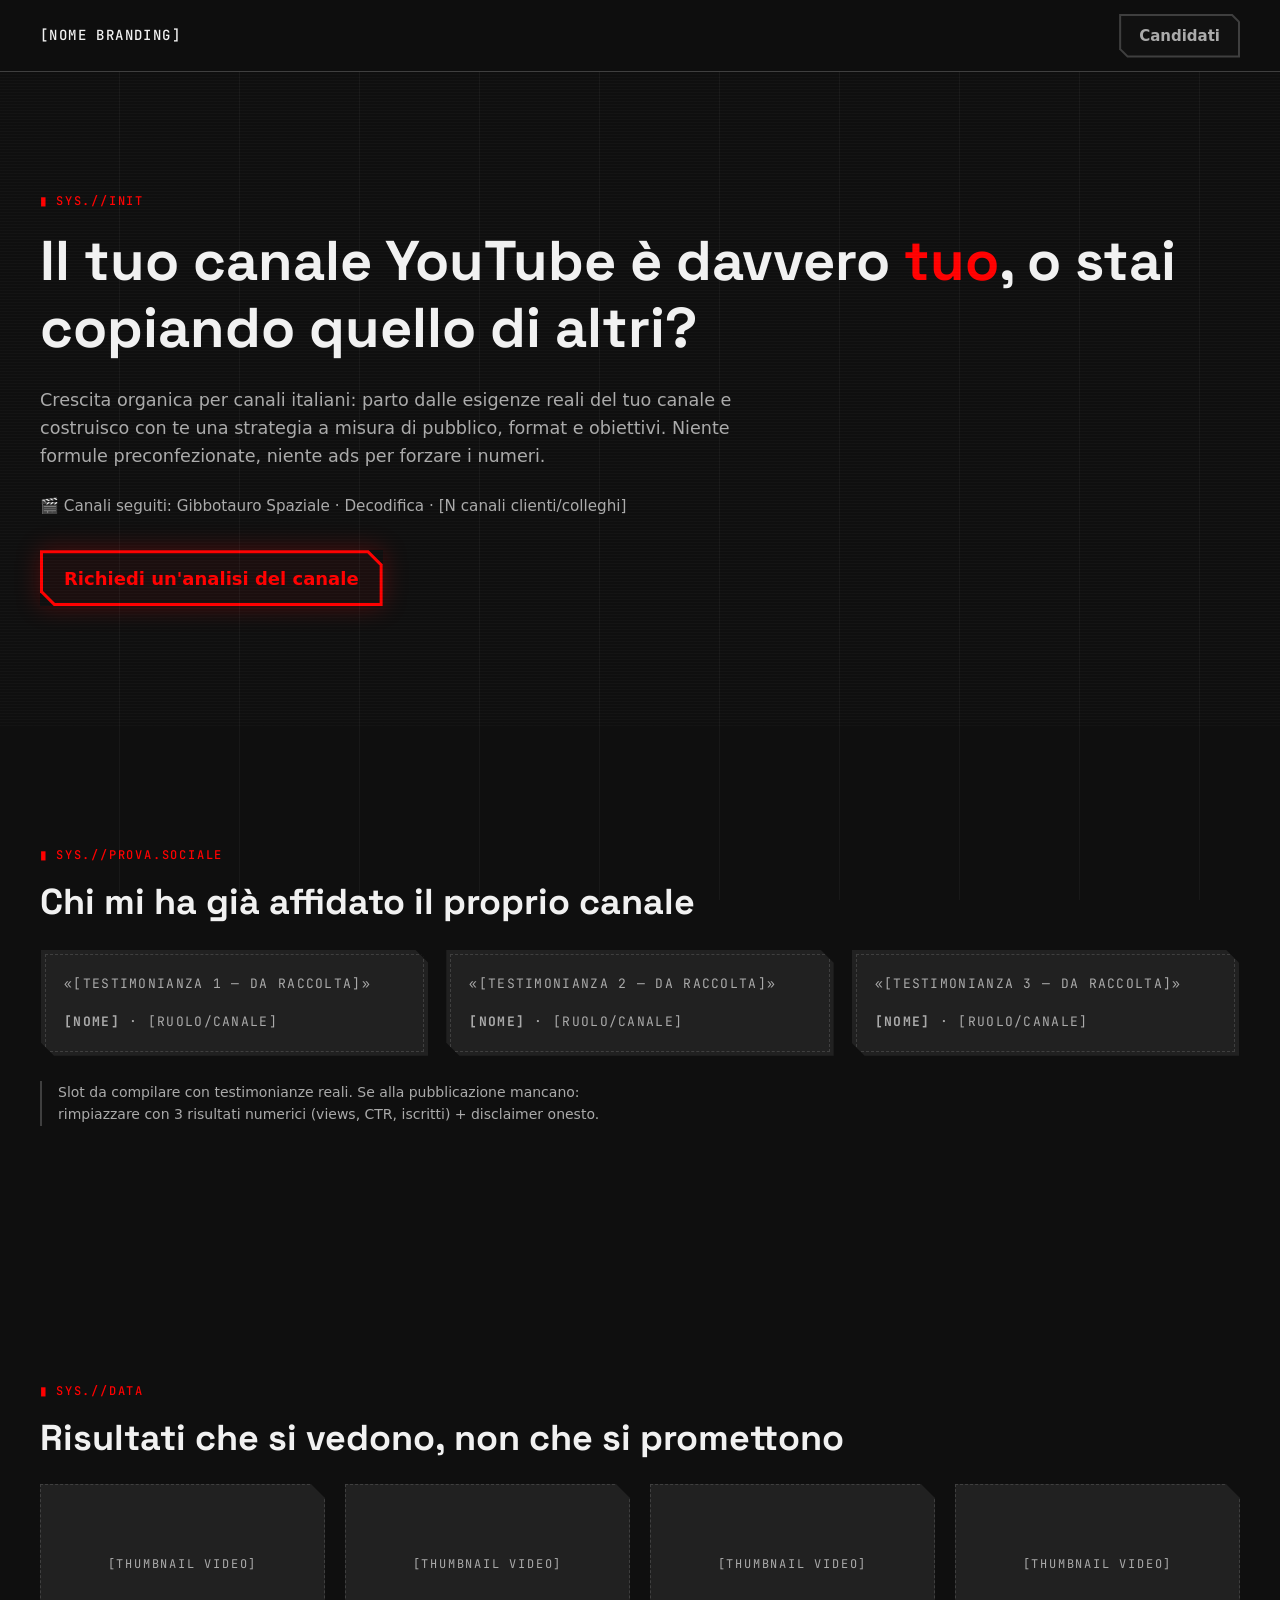
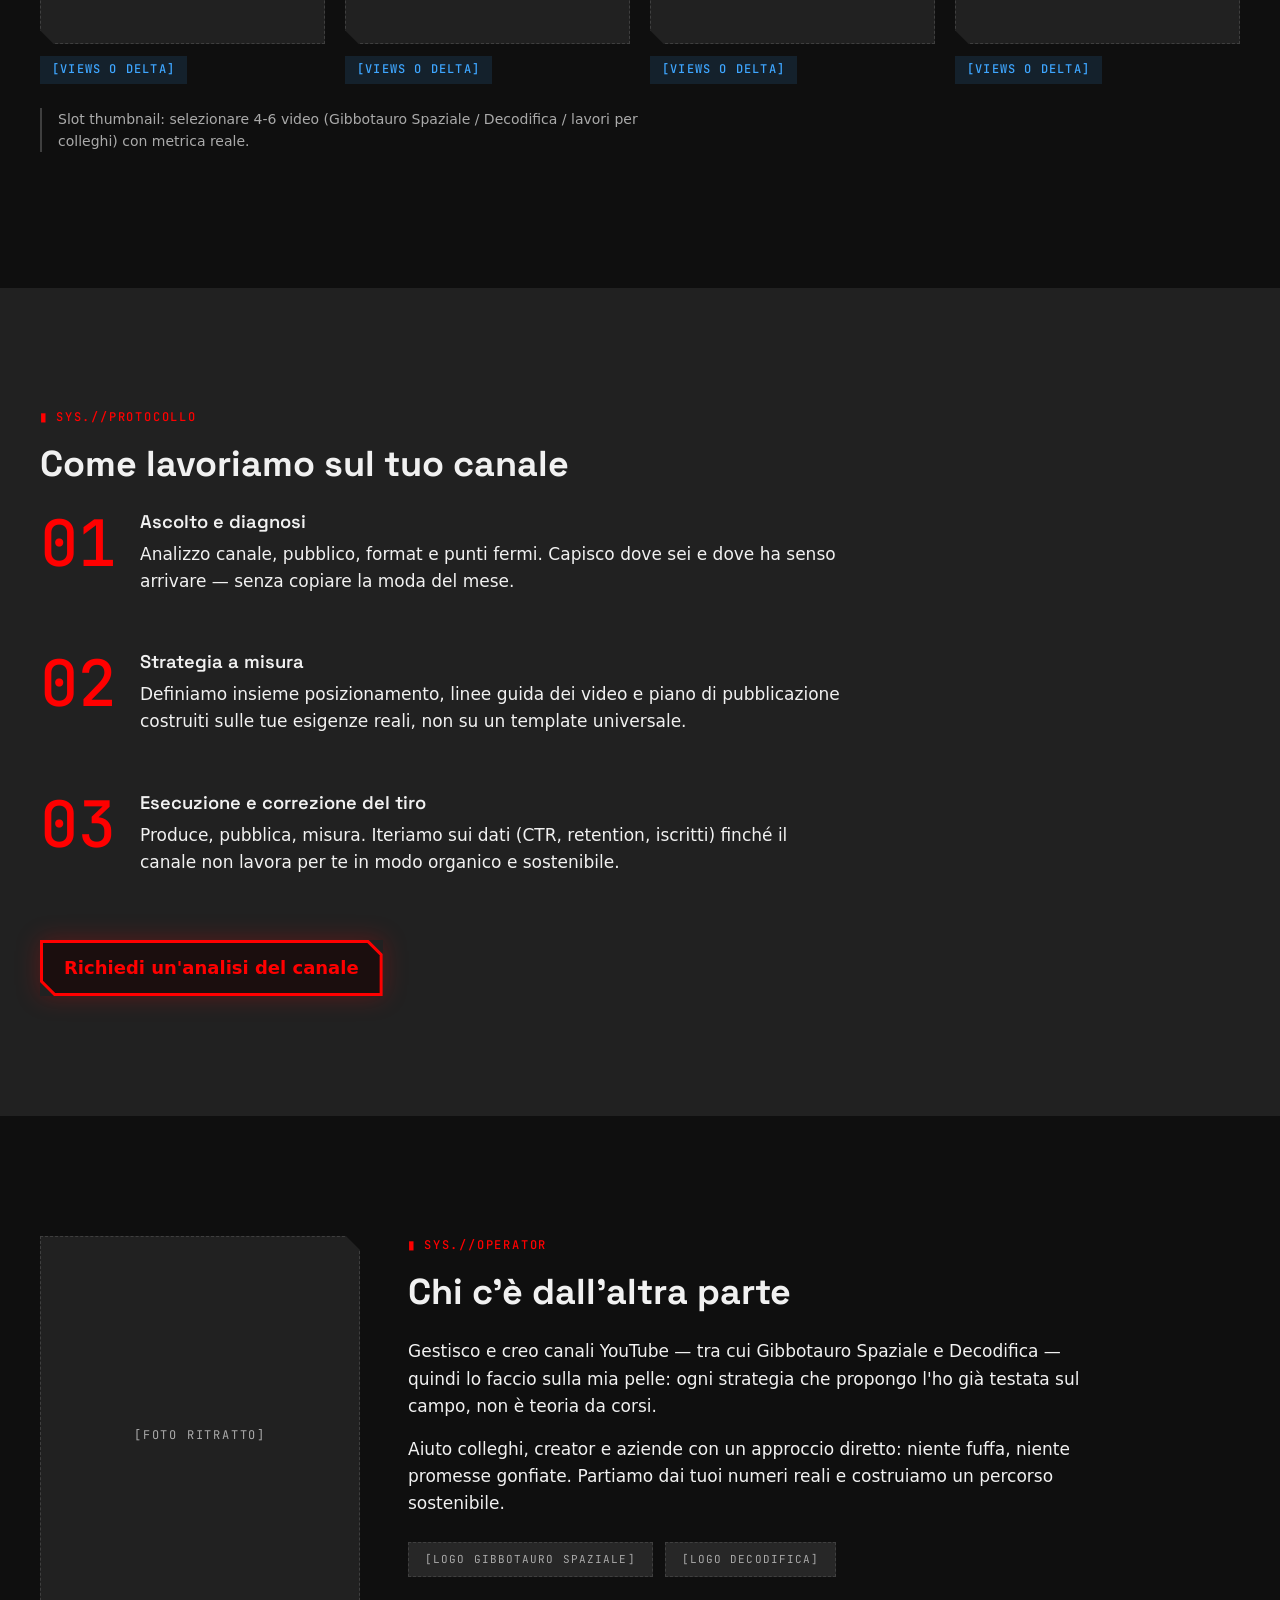
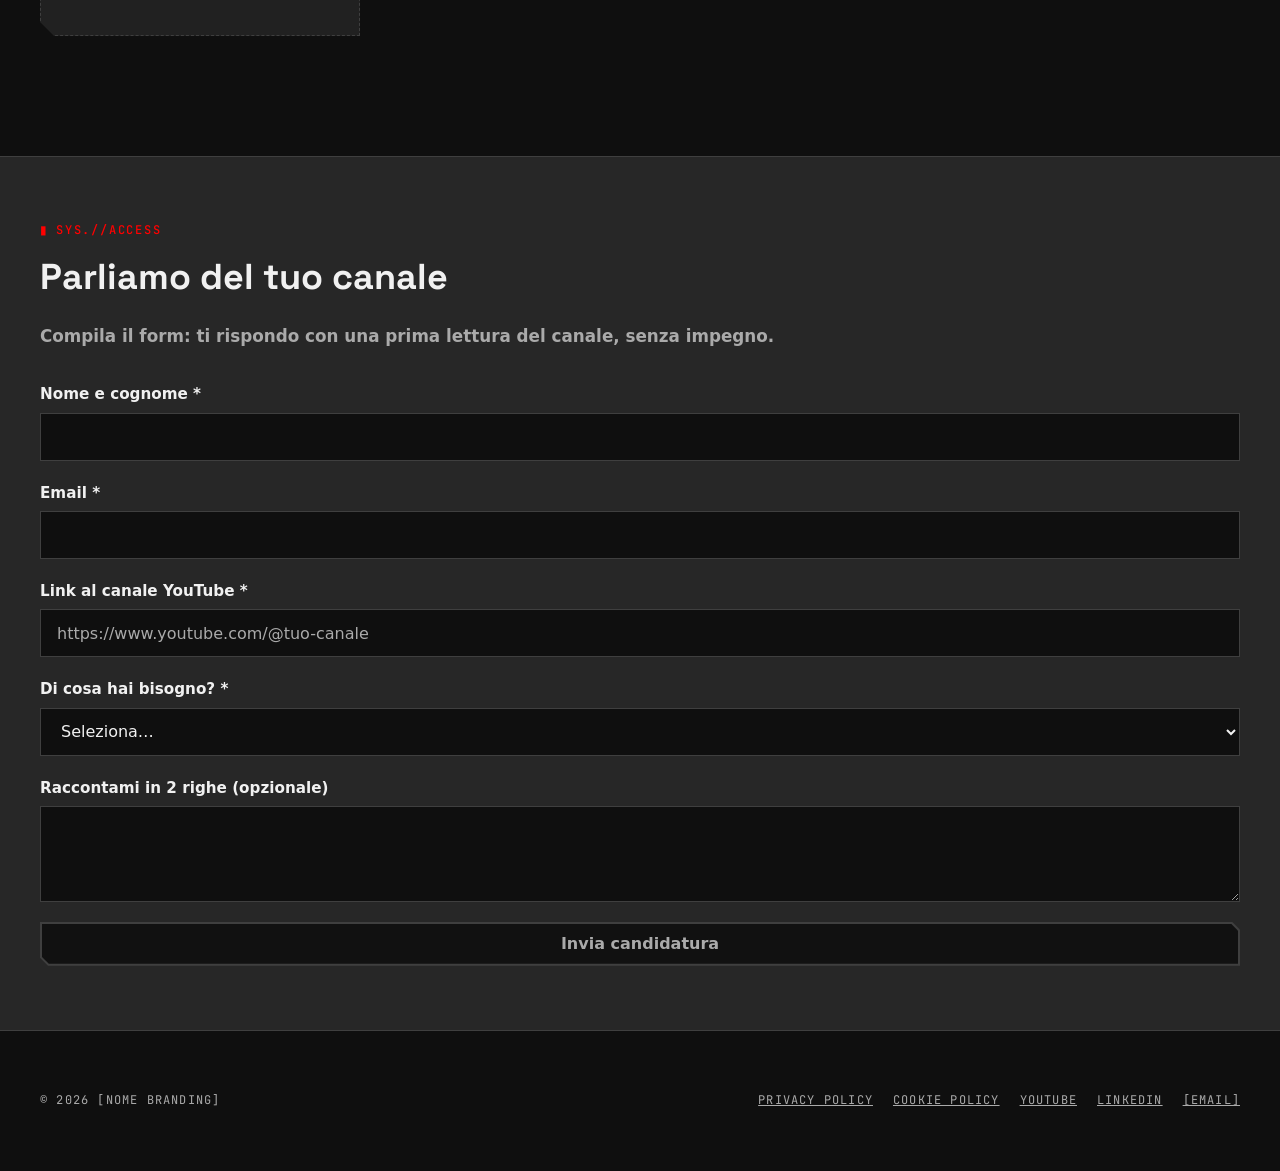
<file: index.html>
<!DOCTYPE html>
<html lang="it">
<head>
  <meta charset="UTF-8">
  <meta name="viewport" content="width=device-width, initial-scale=1">
  <title>Consulenza YouTube — Crescita organica a misura di canale</title>
  <meta name="description" content="Crescita organica per canali italiani: analisi del canale, strategia a misura e ottimizzazione basata sui dati. Niente formule preconfezionate, niente ads.">
  <meta property="og:title" content="Consulenza YouTube — Crescita organica a misura di canale">
  <meta property="og:description" content="Crescita organica per canali italiani: analisi del canale, strategia a misura e ottimizzazione basata sui dati.">
  <meta property="og:type" content="website">
  <meta property="og:locale" content="it_IT">
  <meta name="theme-color" content="#0F0F0F">

  <link rel="preconnect" href="https://fonts.googleapis.com">
  <link rel="preconnect" href="https://fonts.gstatic.com" crossorigin>
  <link href="https://fonts.googleapis.com/css2?family=JetBrains+Mono:wght@400;500&family=Space+Grotesk:wght@600;700&display=swap" rel="stylesheet">
  <link rel="stylesheet" href="css/style.css">
</head>
<body>
  <div class="grid-overlay" aria-hidden="true"></div>
  <a class="skip-link" href="#main">Vai al contenuto</a>

  <header class="site-header" id="site-header">
    <div class="container header-inner">
      <a class="logo" href="#">[NOME BRANDING]</a>
      <span class="btn-shell btn-shell--pill"><span class="btn-wrap"><a class="btn btn-pill" href="#candidati">Candidati</a></span></span>
    </div>
  </header>

  <main id="main">
    <!-- 1. Hero -->
    <section class="hero" aria-labelledby="hero-title">
      <div class="container">
        <p class="kicker" aria-hidden="true"><span class="kicker-tick">▮</span>SYS.//INIT</p>
        <h1 id="hero-title" data-text="Il tuo canale YouTube è davvero tuo, o stai copiando quello di altri?">Il tuo canale YouTube è davvero <em>tuo</em>, o stai copiando quello di altri?</h1>
        <p class="hero-sub">Crescita organica per canali italiani: parto dalle esigenze reali del tuo canale e costruisco con te una strategia a misura di pubblico, format e obiettivi. Niente formule preconfezionate, niente ads per forzare i numeri.</p>
        <p class="micro-proof">🎬 Canali seguiti: Gibbotauro Spaziale · Decodifica · [N canali clienti/colleghi]</p>
        <div class="hero-actions">
          <span class="btn-shell"><span class="btn-wrap"><a class="btn btn-primary" href="#candidati">Richiedi un'analisi del canale</a></span></span>
        </div>
        <!-- CTA secondaria (opzionale): link a video dimostrativo — da inserire quando il video è pronto
        <a class="link-secondary" href="#" target="_blank" rel="noopener">Guarda un video dimostrativo</a>
        -->
      </div>
    </section>

    <!-- 2. Prova sociale -->
    <section class="section testimonials" aria-labelledby="testimonials-title">
      <div class="container">
        <p class="kicker" aria-hidden="true"><span class="kicker-tick">▮</span>SYS.//PROVA.SOCIALE</p>
        <h2 id="testimonials-title">Chi mi ha già affidato il proprio canale</h2>
        <div class="grid grid-3">
          <figure class="card card-placeholder">
            <blockquote>«[TESTIMONIANZA 1 — da raccolta]»</blockquote>
            <figcaption><strong>[nome]</strong> · [ruolo/canale]</figcaption>
          </figure>
          <figure class="card card-placeholder">
            <blockquote>«[TESTIMONIANZA 2 — da raccolta]»</blockquote>
            <figcaption><strong>[nome]</strong> · [ruolo/canale]</figcaption>
          </figure>
          <figure class="card card-placeholder">
            <blockquote>«[TESTIMONIANZA 3 — da raccolta]»</blockquote>
            <figcaption><strong>[nome]</strong> · [ruolo/canale]</figcaption>
          </figure>
        </div>
        <p class="placeholder-note">Slot da compilare con testimonianze reali. Se alla pubblicazione mancano: rimpiazzare con 3 risultati numerici (views, CTR, iscritti) + disclaimer onesto.</p>
      </div>
    </section>

    <!-- 3. Video proof -->
    <section class="section videos" aria-labelledby="videos-title">
      <div class="container">
        <p class="kicker" aria-hidden="true"><span class="kicker-tick">▮</span>SYS.//DATA</p>
        <h2 id="videos-title">Risultati che si vedono, non che si promettono</h2>
        <div class="grid grid-videos">
          <figure class="video-slot">
            <div class="video-thumb">[thumbnail video]</div>
            <figcaption class="video-metric">[views o delta]</figcaption>
          </figure>
          <figure class="video-slot">
            <div class="video-thumb">[thumbnail video]</div>
            <figcaption class="video-metric">[views o delta]</figcaption>
          </figure>
          <figure class="video-slot">
            <div class="video-thumb">[thumbnail video]</div>
            <figcaption class="video-metric">[views o delta]</figcaption>
          </figure>
          <figure class="video-slot">
            <div class="video-thumb">[thumbnail video]</div>
            <figcaption class="video-metric">[views o delta]</figcaption>
          </figure>
        </div>
        <!-- Quando i video sono pronti, ogni slot diventa:
        <a class="video-slot" href="https://www.youtube.com/watch?v=VIDEO_ID" target="_blank" rel="noopener">
          <img src="https://img.youtube.com/vi/VIDEO_ID/mqdefault.jpg" alt="" width="320" height="180" loading="lazy">
          <span class="video-metric">+340% views vs media canale</span>
        </a>
        -->
        <p class="placeholder-note">Slot thumbnail: selezionare 4-6 video (Gibbotauro Spaziale / Decodifica / lavori per colleghi) con metrica reale.</p>
      </div>
    </section>

    <!-- 4. Metodo -->
    <section class="section method" aria-labelledby="method-title">
      <div class="container container-narrow">
        <p class="kicker" aria-hidden="true"><span class="kicker-tick">▮</span>SYS.//PROTOCOLLO</p>
        <h2 id="method-title">Come lavoriamo sul tuo canale</h2>
        <ol class="steps">
          <li class="step">
            <span class="step-num" aria-hidden="true">01</span>
            <div>
              <h3>Ascolto e diagnosi</h3>
              <p>Analizzo canale, pubblico, format e punti fermi. Capisco dove sei e dove ha senso arrivare — senza copiare la moda del mese.</p>
            </div>
          </li>
          <li class="step">
            <span class="step-num" aria-hidden="true">02</span>
            <div>
              <h3>Strategia a misura</h3>
              <p>Definiamo insieme posizionamento, linee guida dei video e piano di pubblicazione costruiti sulle tue esigenze reali, non su un template universale.</p>
            </div>
          </li>
          <li class="step">
            <span class="step-num" aria-hidden="true">03</span>
            <div>
              <h3>Esecuzione e correzione del tiro</h3>
              <p>Produce, pubblica, misura. Iteriamo sui dati (CTR, retention, iscritti) finché il canale non lavora per te in modo organico e sostenibile.</p>
            </div>
          </li>
        </ol>
        <div class="method-cta">
          <span class="btn-shell"><span class="btn-wrap"><a class="btn btn-primary" href="#candidati">Richiedi un'analisi del canale</a></span></span>
        </div>
      </div>
    </section>

    <!-- 5. Chi sono -->
    <section class="section about" aria-labelledby="about-title">
      <div class="container about-grid">
        <div class="about-photo" role="img" aria-label="Foto ritratto — placeholder">[foto ritratto]</div>
        <div class="about-body">
          <p class="kicker" aria-hidden="true"><span class="kicker-tick">▮</span>SYS.//OPERATOR</p>
          <h2 id="about-title">Chi c'è dall'altra parte</h2>
          <p>Gestisco e creo canali YouTube — tra cui Gibbotauro Spaziale e Decodifica — quindi lo faccio sulla mia pelle: ogni strategia che propongo l'ho già testata sul campo, non è teoria da corsi.</p>
          <p>Aiuto colleghi, creator e aziende con un approccio diretto: niente fuffa, niente promesse gonfiate. Partiamo dai tuoi numeri reali e costruiamo un percorso sostenibile.</p>
          <div class="channel-logos">
            <span class="channel-pill">[logo Gibbotauro Spaziale]</span>
            <span class="channel-pill">[logo Decodifica]</span>
          </div>
        </div>
      </div>
    </section>

    <!-- 6. CTA / form candidatura -->
    <section class="cta-block" id="candidati" aria-labelledby="cta-title">
      <div class="container container-narrow">
        <p class="kicker" aria-hidden="true"><span class="kicker-tick">▮</span>SYS.//ACCESS</p>
        <h2 id="cta-title">Parliamo del tuo canale</h2>
        <p class="cta-sub">Compila il form: ti rispondo con una prima lettura del canale, senza impegno.</p>

        <!-- Endpoint: configurare action per Web3Forms (o Formspree) prima della pubblicazione.
             Esempio Web3Forms: action="https://api.web3forms.com/submit" + hidden access_key -->
        <form id="candidatura-form" class="cta-form" action="" method="POST" novalidate>
          <!-- Honeypot anti-spam: nascosto agli utenti reali -->
          <div class="hp-field" aria-hidden="true">
            <label for="website">Non compilare questo campo</label>
            <input type="text" id="website" name="website" tabindex="-1" autocomplete="off">
          </div>

          <div class="field">
            <label for="nome">Nome e cognome *</label>
            <input type="text" id="nome" name="nome" required autocomplete="name" aria-describedby="nome-error">
            <p class="field-error" id="nome-error" hidden></p>
          </div>

          <div class="field">
            <label for="email">Email *</label>
            <input type="email" id="email" name="email" required autocomplete="email" aria-describedby="email-error">
            <p class="field-error" id="email-error" hidden></p>
          </div>

          <div class="field">
            <label for="canale">Link al canale YouTube *</label>
            <input type="url" id="canale" name="canale" required placeholder="https://www.youtube.com/@tuo-canale" aria-describedby="canale-error">
            <p class="field-error" id="canale-error" hidden></p>
          </div>

          <div class="field">
            <label for="bisogno">Di cosa hai bisogno? *</label>
            <select id="bisogno" name="bisogno" required aria-describedby="bisogno-error">
              <option value="">Seleziona…</option>
              <option value="crescita-iscritti">Crescita iscritti</option>
              <option value="strategia-format">Strategia format</option>
              <option value="ottimizzazione-video">Ottimizzazione video</option>
              <option value="altro">Altro</option>
            </select>
            <p class="field-error" id="bisogno-error" hidden></p>
          </div>

          <div class="field">
            <label for="messaggio">Raccontami in 2 righe (opzionale)</label>
            <textarea id="messaggio" name="messaggio" rows="3"></textarea>
          </div>

          <span class="btn-shell btn-shell--submit"><span class="btn-wrap"><button type="submit" class="btn btn-submit">Invia candidatura</button></span></span>
        </form>

        <p class="form-success" id="form-success" hidden role="status">✅ Candidatura inviata! Ti rispondo al più presto con una prima lettura del canale.</p>
      </div>
    </section>
  </main>

  <footer class="site-footer">
    <div class="container footer-inner">
      <p>© 2026 [NOME BRANDING]</p>
      <nav class="footer-nav" aria-label="Link utili">
        <a href="#">Privacy Policy</a>
        <a href="#">Cookie Policy</a>
        <a href="#" rel="noopener">YouTube</a>
        <a href="#" rel="noopener">LinkedIn</a>
        <a href="mailto:">[email]</a>
      </nav>
    </div>
  </footer>

  <script src="js/main.js" defer></script>
</body>
</html>
</file>
<file: css/style.css>
/* ===== Backstage — cyberpunk dark landing v2 (YouTube theme) ===== */

:root {
  --bg: #0F0F0F;
  --surface: #272727;
  --surface-alt: #212121;
  --hairline: #3F3F3F;
  --text: #F1F1F1;
  --text-muted: #AAAAAA;
  --accent: #FF0000;
  --accent-hover: #FF4E45;
  --link: #3EA6FF;
  --error: #FF736C;
  --font-display: "Space Grotesk", system-ui, -apple-system, "Segoe UI", sans-serif;
  --font-body: system-ui, -apple-system, "Segoe UI", Roboto, sans-serif;
  --font-mono: "JetBrains Mono", ui-monospace, "Cascadia Code", monospace;
  --space: 8px;
  --cut: 14px; /* angolo tagliato */
}

*, *::before, *::after { box-sizing: border-box; }

html {
  scroll-behavior: smooth;
  scroll-padding-top: 88px; /* header height + gap */
}

body {
  margin: 0;
  font-family: var(--font-body);
  font-size: 17px;
  line-height: 1.6;
  color: var(--text);
  background: var(--bg);
  -webkit-font-smoothing: antialiased;
}

img { max-width: 100%; height: auto; display: block; }

h1, h2, h3 {
  font-family: var(--font-display);
  line-height: 1.2;
  margin: 0 0 calc(var(--space) * 3);
}

h1 {
  font-size: clamp(2rem, 5vw, 3.5rem);
  font-weight: 700;
}

h1 em {
  font-style: normal;
  color: var(--accent);
}

h2 {
  font-size: clamp(1.5rem, 3vw, 2.25rem);
  font-weight: 700;
}

h3 {
  font-size: 1.15rem;
  font-weight: 600;
  margin-bottom: var(--space);
}

p { margin: 0 0 calc(var(--space) * 2); max-width: 65ch; }

a { color: var(--link); }
a:hover { text-decoration-thickness: 2px; }

:focus-visible {
  outline: 2px solid var(--link);
  outline-offset: 2px;
}

.skip-link {
  position: absolute;
  left: -9999px;
  top: 0;
  background: var(--link);
  color: var(--bg);
  padding: calc(var(--space) * 1.5) calc(var(--space) * 2);
  z-index: 100;
  font-weight: 600;
}
.skip-link:focus {
  left: var(--space);
  top: var(--space);
}

/* ===== Griglia verticale (overlay) ===== */

.grid-overlay {
  position: fixed;
  inset: 0;
  z-index: 5;
  pointer-events: none;
  background-image: repeating-linear-gradient(
    90deg,
    transparent 0 calc(120px - 1px),
    rgba(255, 255, 255, 0.04) calc(120px - 1px) 120px
  );
}

/* ===== Layout ===== */

.container {
  width: min(100% - calc(var(--space) * 4), 1120px);
  margin-inline: auto;
}

.container-narrow {
  width: min(100% - calc(var(--space) * 4), 720px);
}

.section { padding: calc(var(--space) * 8) 0; } /* 64px mobile */

/* ===== Header ===== */

.site-header {
  position: sticky;
  top: 0;
  z-index: 50;
  height: 56px;
  background: rgba(15, 15, 15, 0.85);
  backdrop-filter: blur(12px);
  -webkit-backdrop-filter: blur(12px);
  border-bottom: 1px solid var(--hairline);
  transition: box-shadow 0.2s ease;
}

.site-header.is-scrolled {
  box-shadow: 0 4px 16px rgba(0, 0, 0, 0.35);
}

.header-inner {
  display: flex;
  align-items: center;
  justify-content: space-between;
  height: 100%;
}

.logo {
  font-family: var(--font-mono);
  font-weight: 500;
  font-size: 0.875rem;
  text-transform: uppercase;
  letter-spacing: 0.1em;
  color: var(--text);
  text-decoration: none;
}

/* ===== Kicker HUD ===== */

.kicker {
  display: flex;
  align-items: center;
  gap: 0.6em;
  margin: 0 0 calc(var(--space) * 2);
  font-family: var(--font-mono);
  font-size: 0.75rem; /* 12px */
  font-weight: 500;
  text-transform: uppercase;
  letter-spacing: 0.15em;
  color: var(--accent);
}

/* ===== Buttons ===== */

/* Corner cut + outline, spec ux-designer (fix v3.5 = geometria card + testo sopra).
   Una box-shadow inset segue SOLO i lati del rettangolo: sulla diagonale del
   taglio il bordo scompare (v3.1). Anche "esagono rientrato + cut ridotto"
   NON funziona: le diagonali interno/esterno COINCIDONO e il delta è zero
   (v3.2). Geometria GIUSTA = quella delle card: lo strato interno è rientrato
   sul BOX (inset: var(--bt)) con taglio ridotto di var(--bt) → il delta col
   bordo esterno segue anche le diagonali (v3.3).
   Correz. v3.4: a 45° la distanza tra le due diagonali parallele è bt/√2 (~0.71×),
   quindi il bordo al taglio usciva più sottile dei lati. Il CUT INTERNO usa
   la variabile --ci = cut - bt·(2-√2): la diagonale interna è ora arretrata
   PERPENDICOLARMENTE di bt esatto → spessore uniforme bt su ogni lato.
   Stack (ogni layer clippato tranne il .btn-shell):
   - .btn-shell    (flex, NON clippato) → glow pre/hover + focus ring
   - .btn-wrap     (hexagon pieno, bg = colore bordo) → strato BORDO: unica
     superficie che tocca il bordo esterno → forma la linea di 2-3px
   - .btn          (in flow, bg trasparente) → dimensiona wrap e shell;
     clip-path = hexagon interno card (ereditato dai pseudoelementi)
   - .btn::before  (absolute, inset var(--bt), clip-path inherit) → BASE
     opaca: il "volto" del bottone, blocca il colore del bordo al centro
     (senza base opaca il bordo "sanguina", bug v3.0)
   - .btn::after   (absolute, inset var(--bt), clip-path inherit) → FILL
     semitrasparente (idle transparent → hover/active) sopra la base
   - testo .btn    (inline content)
   Strato testo SOPRA base/fill (fix v3.5): il testo inline si dipinge PRIMA
   dei discendenti posizionati → senza z-index la base opaca lo coprirebbe.
   I pseudoelementi sono quindi z-index:-1 (strato negativo, sotto il testo)
   e .btn-shell porta isolation:isolate così il negativo resta dentro
   l'unità del bottone (sopra gli sfondi delle sezioni, sotto bordo e testo)
   anche quando .btn-wrap su :active crea un proprio stacking context.
   Idle: fill trasparente → "solo outline". Hover: fill + bordo schiarito. */
.btn-shell {
  display: inline-flex;
  isolation: isolate; /* confina lo strato z-index:-1 dei pseudo entro il bottone */
  --cut: 14px;              /* corner cut CTA */
  --bt: 3px;                /* spessore outline CTA */
  --ci: calc(var(--cut) - calc(var(--bt) * 0.586)); /* cut interno: compensa il 45° (2-√2): spessore diagonale = spessore lati */
  /* palette CTA primaria */
  --btn-border: #FF0000;
  --btn-border-hover: #FF4E45;
  --btn-text: #FF0000;
  --btn-text-hover: #FF4E45;
  --btn-bg: rgba(15, 15, 15, 0.95); /* base quasi opaca: blocca il colore del bordo */
  --btn-fill: rgba(255, 0, 0, 0.15);
  --btn-fill-active: rgba(255, 0, 0, 0.22);
  --btn-glow-idle: 0 0 24px rgba(255, 0, 0, 0.25); /* glow pre-hover: ombra, NON riempimento */
  --btn-glow-hover: 0 0 32px rgba(255, 0, 0, 0.40);
  min-width: 320px;
  box-shadow: var(--btn-glow-idle);
  transition: box-shadow 180ms ease-out;
}
.btn-shell:hover { box-shadow: var(--btn-glow-hover); }

/* Focus ring sul wrapper NON clippato -> resta visibile nonostante il clip-path */
.btn-shell:has(:focus-visible) {
  outline: 2px solid var(--link);
  outline-offset: 3px;
}
/* Sul .btn interno il ring verrebbe tagliato dal clip: si sopprime, il ring è sul .btn-shell */
.btn-wrap > .btn:focus,
.btn-wrap > .btn:focus-visible { outline: none; }

.btn-shell:active > .btn-wrap { transform: scale(0.98); }

/* Varianti: pill header ("Candidati") + submit form → cut 8px, outline 2px, grigio */
.btn-shell--pill,
.btn-shell--submit {
  --cut: 8px;
  --bt: 2px;
  --btn-border: #3F3F3F;
  --btn-border-hover: #F1F1F1;
  --btn-text: #AAAAAA;
  --btn-text-hover: #F1F1F1;
  --btn-fill: rgba(241, 241, 241, 0.08);
  --btn-fill-active: rgba(241, 241, 241, 0.14);
  --btn-glow-idle: none;
  --btn-glow-hover: none;
  min-width: 0; /* il 320px base è solo per la CTA primaria */
}
.btn-shell--submit { width: 100%; }

/* Strato BORDO: hexagon pieno col colore bordo → unica superficie che arriva
   al bordo esterno; il delta col .btn::before rientrato forma la linea che
   segue ANCHE le diagonali del taglio (geometria card) */
.btn-wrap {
  display: flex;
  flex: 1;
  background: var(--btn-border);
  clip-path: polygon(0 0, calc(100% - var(--cut)) 0, 100% var(--cut), 100% 100%, var(--cut) 100%, 0 calc(100% - var(--cut)));
  transition: background-color 180ms ease-out, transform 180ms ease-out;
}
.btn-shell:hover > .btn-wrap { background: var(--btn-border-hover); }

/* Bottone: in flow (dimensiona wrap/shell), trasparente; gestisce layout,
   focus e colore del testo. Il clip-path è l'hexagon interno con cut --ci
   (spessore diagonale uniforme ai lati): viene ereditato dai pseudoelementi. */
.btn-wrap > .btn {
  position: relative;
  display: inline-flex;
  flex: 1;
  align-items: center;
  justify-content: center;
  min-height: 56px;
  padding: 0 calc(var(--space) * 3);
  font-family: var(--font-body);
  font-size: 1.125rem; /* 18px */
  font-weight: 700;
  line-height: 1.2;
  color: var(--btn-text);
  text-decoration: none;
  background-color: transparent;
  border: none;
  border-radius: 0;
  cursor: pointer;
  clip-path: polygon(0 0, calc(100% - var(--ci)) 0, 100% var(--ci), 100% 100%, var(--ci) 100%, 0 calc(100% - var(--ci)));
  transition: color 180ms ease-out;
}

/* BASE: volto opaco del bottone rientrato di --bt → il "delta" di bordo
   resta visibile su tutti i lati (incluso il taglio) e il colore del bordo
   non sanguina al centro. Strato negativo (z-index -1): sotto il testo inline. */
.btn-wrap > .btn::before {
  content: "";
  position: absolute;
  z-index: -1; /* sotto il testo inline (v3.5; isolation su .btn-shell) */
  inset: var(--bt);
  background: var(--btn-bg);
  clip-path: inherit; /* hexagon card del .btn */
}

/* FILL: semitrasparente sopra la base (idle trasparente → "solo outline";
   hover/active = traslucenza vera, bordo mai coperto) */
.btn-wrap > .btn::after {
  content: "";
  position: absolute;
  z-index: -1; /* sotto il testo inline (v3.5) */
  inset: var(--bt);
  background: transparent;
  clip-path: inherit;
  transition: background-color 180ms ease-out;
}
.btn-shell:hover > .btn-wrap > .btn::after { background: var(--btn-fill); }
.btn-wrap > .btn:active::after { background: var(--btn-fill-active); }

/* Hover: testo schiarito (il fill sta già sotto, nel ::after) */
.btn-shell:hover > .btn-wrap > .btn { color: var(--btn-text-hover); }

/* Pill + submit: font/height ridotti (spec identica al pill) */
.btn-shell--pill > .btn-wrap > .btn,
.btn-shell--submit > .btn-wrap > .btn {
  font-size: 0.9375rem; /* 15px */
  font-weight: 600;
  min-height: 44px;
  padding: 0 calc(var(--space) * 2.5);
}
.btn-shell--submit > .btn-wrap > .btn { font-size: 1rem; } /* 16px */

/* ===== Hero ===== */

.hero {
  position: relative;
  padding: calc(var(--space) * 8) 0; /* 64px mobile */
}

/* Scanlines */
.hero::after {
  content: "";
  position: absolute;
  inset: 0;
  pointer-events: none;
  background: repeating-linear-gradient(
    0deg,
    rgba(255, 255, 255, 0.02) 0 1px,
    transparent 1px 3px
  );
}

.hero-sub {
  font-size: 1.1rem;
  color: var(--text-muted);
  margin-bottom: calc(var(--space) * 3);
}

.micro-proof {
  font-size: 0.95rem;
  color: var(--text-muted);
  margin-bottom: calc(var(--space) * 4);
}

.hero-actions { display: flex; flex-wrap: wrap; gap: calc(var(--space) * 2); }

/* Glitch H1: solo desktop, solo se l'utente non chiede movimento ridotto */
@media (min-width: 1024px) and (prefers-reduced-motion: no-preference) {
  .hero h1 { position: relative; }

  .hero h1::before,
  .hero h1::after {
    content: attr(data-text);
    position: absolute;
    left: 0;
    top: 0;
    width: 100%;
    height: 100%;
    overflow: hidden;
    opacity: 0;
    pointer-events: none;
    color: var(--text);
  }

  .hero h1::before {
    text-shadow: 2px 0 var(--accent);
    animation: glitch-a 6s infinite;
  }

  .hero h1::after {
    text-shadow: -2px 0 var(--link);
    animation: glitch-b 6s infinite;
  }
}

@keyframes glitch-a {
  0%, 92%   { opacity: 0;    transform: translate(0, 0); }
  93%       { opacity: 0.85; transform: translate(-3px, 1px); }
  95%       { opacity: 0.85; transform: translate(2px, -1px); }
  96%, 100% { opacity: 0;    transform: translate(0, 0); }
}

@keyframes glitch-b {
  0%, 92%   { opacity: 0;    transform: translate(0, 0); }
  93%       { opacity: 0.85; transform: translate(3px, -1px); }
  95%       { opacity: 0.85; transform: translate(-2px, 1px); }
  96%, 100% { opacity: 0;    transform: translate(0, 0); }
}

/* ===== Grid & cards ===== */

.grid { display: grid; gap: calc(var(--space) * 2); }
.grid-3 { grid-template-columns: 1fr; }

.card {
  position: relative;
  margin: 0;
  padding: calc(var(--space) * 3);
  background: var(--hairline); /* ring = bordo 1px */
  clip-path: polygon(0 0, calc(100% - var(--cut)) 0, 100% var(--cut), 100% 100%, var(--cut) 100%, 0 calc(100% - var(--cut)));
}

.card::before {
  content: "";
  position: absolute;
  inset: 1px;
  z-index: 0;
  background: var(--surface);
  clip-path: polygon(0 0, calc(100% - calc(var(--cut) - 1px)) 0, 100% calc(var(--cut) - 1px), 100% 100%, calc(var(--cut) - 1px) 100%, 0 calc(100% - calc(var(--cut) - 1px)));
  transition: background-color 0.15s ease;
}

.card:hover::before { background: var(--surface-alt); }

.card > * { position: relative; z-index: 1; }

.card blockquote {
  margin: 0 0 calc(var(--space) * 2);
  font-weight: 600;
  font-size: 1.05rem;
}

.card figcaption {
  color: var(--text-muted);
  font-size: 0.9rem;
}

/* Placeholder: trattato come slot "da compilare" — senza ring, frame tratteggiato */
.card-placeholder { background: transparent; }
.card-placeholder::before { background: var(--surface-alt); }
.card-placeholder:hover::before { background: var(--surface-alt); }

.card-placeholder::after {
  content: "";
  position: absolute;
  inset: 5px;
  z-index: 1;
  border: 1px dashed var(--hairline);
  pointer-events: none;
}

.card-placeholder blockquote,
.card-placeholder figcaption {
  font-family: var(--font-mono);
  font-size: 0.8125rem; /* 13px */
  font-weight: 400;
  text-transform: uppercase;
  letter-spacing: 0.1em;
  color: var(--text-muted);
  line-height: 1.7;
}

.placeholder-note {
  margin-top: calc(var(--space) * 3);
  font-size: 0.875rem;
  color: var(--text-muted);
  border-left: 2px solid var(--hairline);
  padding-left: calc(var(--space) * 2);
  max-width: 70ch;
}

/* ===== Video slots ===== */

.grid-videos {
  grid-template-columns: 1fr;
  gap: calc(var(--space) * 2.5);
}

.video-slot { margin: 0; }

.video-thumb {
  aspect-ratio: 16 / 9;
  background: var(--surface-alt);
  border: 1px dashed var(--hairline);
  clip-path: polygon(0 0, calc(100% - var(--cut)) 0, 100% var(--cut), 100% 100%, var(--cut) 100%, 0 calc(100% - var(--cut)));
  display: flex;
  align-items: center;
  justify-content: center;
  font-family: var(--font-mono);
  font-size: 0.75rem; /* 12px */
  text-transform: uppercase;
  letter-spacing: 0.15em;
  color: var(--text-muted);
}

.video-metric {
  display: inline-block;
  margin-top: calc(var(--space) * 1.5);
  font-family: var(--font-mono);
  font-weight: 500;
  font-size: 0.75rem;
  text-transform: uppercase;
  letter-spacing: 0.1em;
  color: var(--link);
  background: rgba(62, 166, 255, 0.12);
  padding: 4px calc(var(--space) * 1.5);
  border-radius: 0;
}

/* ===== Metodo ===== */

.method { background: var(--surface-alt); }

.steps {
  list-style: none;
  margin: 0;
  padding: 0;
  display: flex;
  flex-direction: column;
  gap: calc(var(--space) * 5);
}

.step {
  display: flex;
  gap: calc(var(--space) * 3);
  align-items: flex-start;
}

.step-num {
  font-family: var(--font-mono);
  font-size: clamp(2.5rem, 5vw, 4rem);
  font-weight: 500;
  color: var(--accent);
  line-height: 1;
  flex-shrink: 0;
}

.method-cta { margin-top: calc(var(--space) * 6); }

/* ===== Chi sono ===== */

.about-grid {
  display: grid;
  gap: calc(var(--space) * 4);
}

.about-photo {
  aspect-ratio: 4 / 5;
  max-width: 320px;
  background: var(--surface-alt);
  border: 1px dashed var(--hairline);
  clip-path: polygon(0 0, calc(100% - var(--cut)) 0, 100% var(--cut), 100% 100%, var(--cut) 100%, 0 calc(100% - var(--cut)));
  display: flex;
  align-items: center;
  justify-content: center;
  font-family: var(--font-mono);
  font-size: 0.75rem;
  text-transform: uppercase;
  letter-spacing: 0.15em;
  color: var(--text-muted);
}

.channel-logos {
  display: flex;
  flex-wrap: wrap;
  gap: calc(var(--space) * 1.5);
  margin-top: calc(var(--space) * 3);
}

.channel-pill {
  background: var(--surface);
  color: var(--text-muted);
  font-family: var(--font-mono);
  font-size: 0.6875rem; /* 11px */
  text-transform: uppercase;
  letter-spacing: 0.1em;
  padding: calc(var(--space) * 1) calc(var(--space) * 2);
  border-radius: 0;
  border: 1px dashed var(--hairline);
}

/* ===== CTA block ===== */

.cta-block {
  background: var(--surface);
  border-top: 1px solid var(--hairline);
  padding: calc(var(--space) * 8) 0;
}

.cta-block h2 { color: var(--text); }

.cta-sub {
  font-size: 1.05rem;
  font-weight: 600;
  color: var(--text-muted);
  margin-bottom: calc(var(--space) * 4);
}

.cta-form {
  display: flex;
  flex-direction: column;
  gap: calc(var(--space) * 2.5);
}

.field { display: flex; flex-direction: column; gap: calc(var(--space) * 0.75); }

.field label {
  font-weight: 600;
  font-size: 0.95rem;
  color: var(--text);
}

.field input,
.field select,
.field textarea {
  font-family: var(--font-body);
  font-size: 1rem;
  min-height: 48px;
  padding: calc(var(--space) * 1.5) calc(var(--space) * 2);
  border: 1px solid var(--hairline);
  border-radius: 0;
  background: var(--bg);
  color: var(--text);
}

.field textarea { min-height: 96px; resize: vertical; }

.field input::placeholder,
.field textarea::placeholder { color: var(--text-muted); }

.field input[aria-invalid="true"],
.field select[aria-invalid="true"] {
  border-color: var(--accent-hover);
}

.field-error {
  color: var(--error);
  font-size: 0.85rem;
  font-weight: 600;
  margin: 0;
}

/* Honeypot: fuori schermo per gli umani */
.hp-field {
  position: absolute;
  left: -9999px;
  width: 1px;
  height: 1px;
  overflow: hidden;
}

.form-success {
  margin-top: calc(var(--space) * 3);
  padding: calc(var(--space) * 2.5);
  background: var(--bg);
  color: var(--text);
  border: 1px solid var(--hairline);
  border-radius: 0;
  font-weight: 600;
  max-width: 65ch;
}

/* ===== Footer ===== */

.site-footer {
  background: var(--bg);
  border-top: 1px solid var(--hairline);
  padding: calc(var(--space) * 6) 0;
}

.footer-inner {
  display: flex;
  flex-direction: column;
  gap: calc(var(--space) * 2);
  font-family: var(--font-mono);
  font-size: 0.75rem; /* 12px */
  text-transform: uppercase;
  letter-spacing: 0.1em;
  color: var(--text-muted);
}

.footer-inner p { margin: 0; }

.footer-nav {
  display: flex;
  flex-wrap: wrap;
  gap: calc(var(--space) * 2.5);
}

.footer-nav a {
  color: var(--text-muted);
  min-height: 44px;
  display: inline-flex;
  align-items: center;
}
.footer-nav a:hover { color: var(--link); }

/* ===== Breakpoints ===== */

@media (max-width: 639px) {
  .grid-overlay { display: none; }
}

@media (max-width: 479px) {
  .hero-actions .btn-shell,
  .method-cta .btn-shell {
    width: 100%;
  }
}

@media (min-width: 640px) {
  .section { padding: calc(var(--space) * 12) 0; } /* 96px */
  .grid-3 { grid-template-columns: repeat(3, 1fr); }
  .grid-videos { grid-template-columns: repeat(2, 1fr); }
}

@media (min-width: 1024px) {
  .site-header { height: 72px; }
  .hero { padding: calc(var(--space) * 15) 0; } /* 120px */
  .section { padding: calc(var(--space) * 15) 0; } /* 120px */
  .grid-videos { grid-template-columns: repeat(4, 1fr); }
  .about-grid {
    grid-template-columns: 320px 1fr;
    align-items: start;
    gap: calc(var(--space) * 6);
  }
  .footer-inner {
    flex-direction: row;
    justify-content: space-between;
    align-items: center;
  }
}

@media (min-width: 1280px) {
  .container { width: min(100% - calc(var(--space) * 8), 1200px); }
}

/* ===== Reduced motion ===== */

@media (prefers-reduced-motion: reduce) {
  html { scroll-behavior: auto; }
  *, *::before, *::after {
    transition-duration: 0.01ms !important;
    animation-duration: 0.01ms !important;
    animation-iteration-count: 1 !important;
  }
}
</file>
